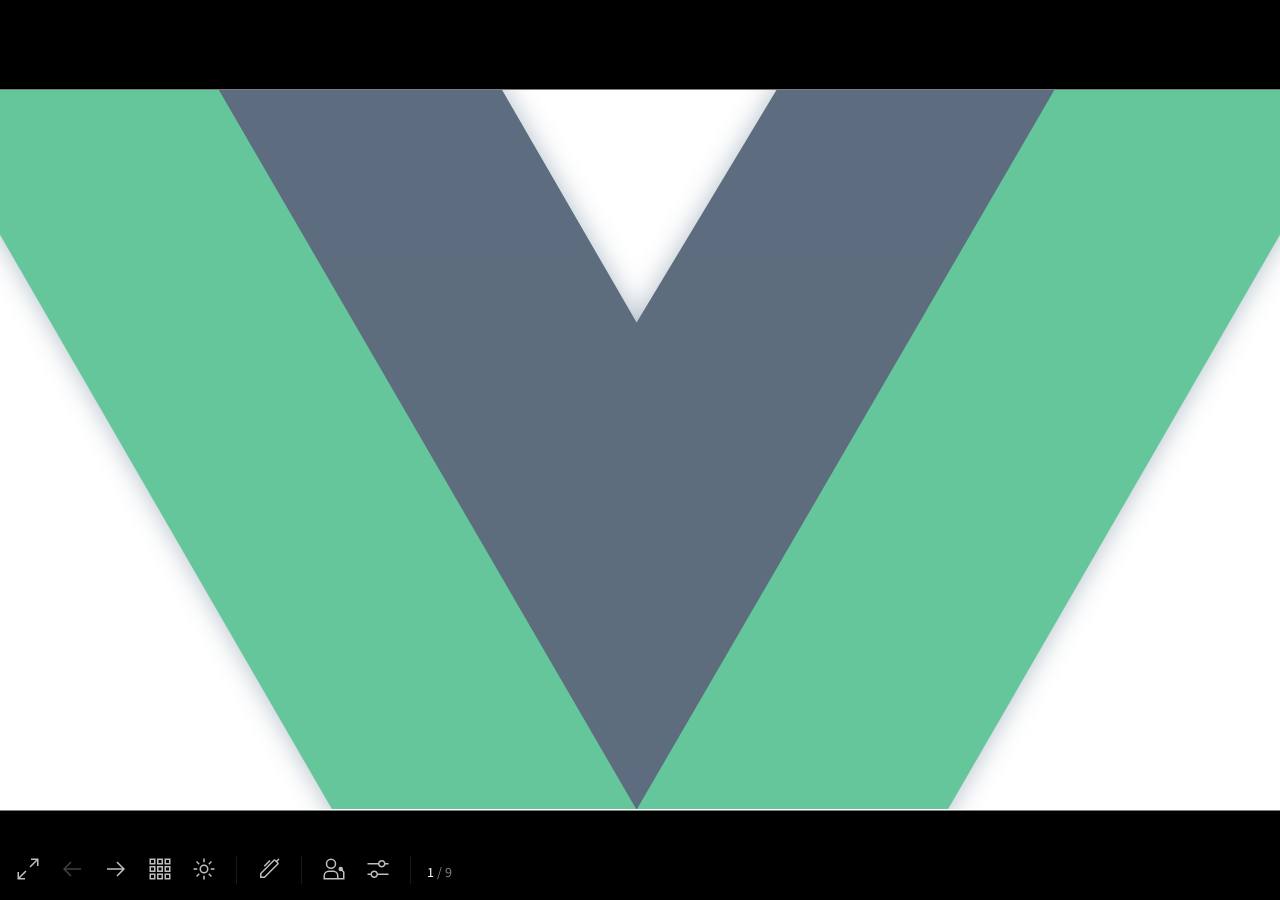
<file: index.html>
<!DOCTYPE html>
<html lang="en">
<head>
  <meta charset="UTF-8">
  <meta name="viewport" content="width=device-width, initial-scale=1.0">
  <meta name="slidev:version" content="0.49.29">
<link rel="icon" href="https://cdn.jsdelivr.net/gh/slidevjs/slidev/assets/favicon.png">
<title>Slidev</title>
<link rel="icon" type="image/png" href="/favicon.png">
  <link rel="preconnect" href="https://fonts.googleapis.com">
  <link rel="preconnect" href="https://fonts.gstatic.com" crossorigin>
  <link
    href="https://fonts.googleapis.com/css2?family=Source+Sans+Pro:ital,wght@0,200;0,400;0,600;1,400;1,600&display=swap"
    rel="stylesheet">
<link rel="stylesheet" href="https://fonts.googleapis.com/css2?family=Source+Sans+Pro:wght@200;400;600&family=IBM+Plex+Serif:wght@200;400;600&family=IBM+Plex+Mono:wght@200;400;600&display=swap" type="text/css">
  <script type="module" crossorigin src="/assets/index-C9tTwuCr.js"></script>
  <link rel="modulepreload" crossorigin href="/assets/modules/vue-hAQxPKLI.js">
  <link rel="modulepreload" crossorigin href="/assets/modules/shiki-iM7f4_U5.js">
  <link rel="stylesheet" crossorigin href="/assets/modules/shiki-BPvBenZD.css">
  <link rel="stylesheet" crossorigin href="/assets/index-BxXjXVzx.css">
</head>
<body>
  <div id="app"></div>
  <div id="mermaid-rendering-container"></div>
  

</body>
</html>
</file>
<file: assets/modules/shiki-BPvBenZD.css>
.resize-observer[data-v-b329ee4c]{position:absolute;top:0;left:0;z-index:-1;width:100%;height:100%;border:none;background-color:transparent;pointer-events:none;display:block;overflow:hidden;opacity:0}.resize-observer[data-v-b329ee4c] object{display:block;position:absolute;top:0;left:0;height:100%;width:100%;overflow:hidden;pointer-events:none;z-index:-1}.v-popper__popper{z-index:10000;top:0;left:0;outline:none}.v-popper__popper.v-popper__popper--hidden{visibility:hidden;opacity:0;transition:opacity .15s,visibility .15s;pointer-events:none}.v-popper__popper.v-popper__popper--shown{visibility:visible;opacity:1;transition:opacity .15s}.v-popper__popper.v-popper__popper--skip-transition,.v-popper__popper.v-popper__popper--skip-transition>.v-popper__wrapper{transition:none!important}.v-popper__backdrop{position:absolute;top:0;left:0;width:100%;height:100%;display:none}.v-popper__inner{position:relative;box-sizing:border-box;overflow-y:auto}.v-popper__inner>div{position:relative;z-index:1;max-width:inherit;max-height:inherit}.v-popper__arrow-container{position:absolute;width:10px;height:10px}.v-popper__popper--arrow-overflow .v-popper__arrow-container,.v-popper__popper--no-positioning .v-popper__arrow-container{display:none}.v-popper__arrow-inner,.v-popper__arrow-outer{border-style:solid;position:absolute;top:0;left:0;width:0;height:0}.v-popper__arrow-inner{visibility:hidden;border-width:7px}.v-popper__arrow-outer{border-width:6px}.v-popper__popper[data-popper-placement^=top] .v-popper__arrow-inner,.v-popper__popper[data-popper-placement^=bottom] .v-popper__arrow-inner{left:-2px}.v-popper__popper[data-popper-placement^=top] .v-popper__arrow-outer,.v-popper__popper[data-popper-placement^=bottom] .v-popper__arrow-outer{left:-1px}.v-popper__popper[data-popper-placement^=top] .v-popper__arrow-inner,.v-popper__popper[data-popper-placement^=top] .v-popper__arrow-outer{border-bottom-width:0;border-left-color:transparent!important;border-right-color:transparent!important;border-bottom-color:transparent!important}.v-popper__popper[data-popper-placement^=top] .v-popper__arrow-inner{top:-2px}.v-popper__popper[data-popper-placement^=bottom] .v-popper__arrow-container{top:0}.v-popper__popper[data-popper-placement^=bottom] .v-popper__arrow-inner,.v-popper__popper[data-popper-placement^=bottom] .v-popper__arrow-outer{border-top-width:0;border-left-color:transparent!important;border-right-color:transparent!important;border-top-color:transparent!important}.v-popper__popper[data-popper-placement^=bottom] .v-popper__arrow-inner{top:-4px}.v-popper__popper[data-popper-placement^=bottom] .v-popper__arrow-outer{top:-6px}.v-popper__popper[data-popper-placement^=left] .v-popper__arrow-inner,.v-popper__popper[data-popper-placement^=right] .v-popper__arrow-inner{top:-2px}.v-popper__popper[data-popper-placement^=left] .v-popper__arrow-outer,.v-popper__popper[data-popper-placement^=right] .v-popper__arrow-outer{top:-1px}.v-popper__popper[data-popper-placement^=right] .v-popper__arrow-inner,.v-popper__popper[data-popper-placement^=right] .v-popper__arrow-outer{border-left-width:0;border-left-color:transparent!important;border-top-color:transparent!important;border-bottom-color:transparent!important}.v-popper__popper[data-popper-placement^=right] .v-popper__arrow-inner{left:-4px}.v-popper__popper[data-popper-placement^=right] .v-popper__arrow-outer{left:-6px}.v-popper__popper[data-popper-placement^=left] .v-popper__arrow-container{right:-10px}.v-popper__popper[data-popper-placement^=left] .v-popper__arrow-inner,.v-popper__popper[data-popper-placement^=left] .v-popper__arrow-outer{border-right-width:0;border-top-color:transparent!important;border-right-color:transparent!important;border-bottom-color:transparent!important}.v-popper__popper[data-popper-placement^=left] .v-popper__arrow-inner{left:-2px}.v-popper--theme-tooltip .v-popper__inner{background:#000c;color:#fff;border-radius:6px;padding:7px 12px 6px}.v-popper--theme-tooltip .v-popper__arrow-outer{border-color:#000c}.v-popper--theme-dropdown .v-popper__inner{background:#fff;color:#000;border-radius:6px;border:1px solid #ddd;box-shadow:0 6px 30px #0000001a}.v-popper--theme-dropdown .v-popper__arrow-inner{visibility:visible;border-color:#fff}.v-popper--theme-dropdown .v-popper__arrow-outer{border-color:#ddd}:root{--twoslash-border-color: #8888;--twoslash-underline-color: currentColor;--twoslash-highlighted-border: #c37d0d50;--twoslash-highlighted-bg: #c37d0d20;--twoslash-popup-bg: #f8f8f8;--twoslash-popup-color: inherit;--twoslash-popup-shadow: rgba(0, 0, 0, .08) 0px 1px 4px;--twoslash-docs-color: #888;--twoslash-docs-font: sans-serif;--twoslash-code-font: inherit;--twoslash-code-font-size: 1em;--twoslash-matched-color: inherit;--twoslash-unmatched-color: #888;--twoslash-cursor-color: #8888;--twoslash-error-color: #d45656;--twoslash-error-bg: #d4565620;--twoslash-warn-color: #c37d0d;--twoslash-warn-bg: #c37d0d20;--twoslash-tag-color: #3772cf;--twoslash-tag-bg: #3772cf20;--twoslash-tag-warn-color: var(--twoslash-warn-color);--twoslash-tag-warn-bg: var(--twoslash-warn-bg);--twoslash-tag-annotate-color: #1ba673;--twoslash-tag-annotate-bg: #1ba67320}@media (prefers-reduced-motion: reduce){.twoslash *{transition:none!important}}.twoslash:hover .twoslash-hover{border-color:var(--twoslash-underline-color)}.twoslash .twoslash-hover{border-bottom:1px dotted transparent;transition-timing-function:ease;transition:border-color .3s;position:relative}.twoslash .twoslash-popup-container{position:absolute;opacity:0;display:inline-flex;flex-direction:column;transform:translateY(1.1em);background:var(--twoslash-popup-bg);color:var(--twoslash-popup-color);border:1px solid var(--twoslash-border-color);transition:opacity .3s;border-radius:4px;pointer-events:none;z-index:10;-webkit-user-select:none;user-select:none;text-align:left;box-shadow:var(--twoslash-popup-shadow)}.twoslash .twoslash-query-presisted .twoslash-popup-container{z-index:9;transform:translateY(1.5em)}.twoslash .twoslash-hover:hover .twoslash-popup-container,.twoslash .twoslash-error-hover:hover .twoslash-popup-container,.twoslash .twoslash-query-presisted .twoslash-popup-container,.twoslash .twoslash-query-line .twoslash-popup-container{opacity:1;pointer-events:auto}.twoslash .twoslash-popup-container:hover{-webkit-user-select:auto;user-select:auto}.twoslash .twoslash-popup-arrow{position:absolute;top:-4px;left:1em;border-top:1px solid var(--twoslash-border-color);border-right:1px solid var(--twoslash-border-color);background:var(--twoslash-popup-bg);transform:rotate(-45deg);width:6px;height:6px;pointer-events:none}.twoslash .twoslash-popup-code,.twoslash .twoslash-popup-error,.twoslash .twoslash-popup-docs{padding:6px 8px!important}.twoslash .twoslash-popup-code{font-family:var(--twoslash-code-font);font-size:var(--twoslash-code-font-size)}.twoslash .twoslash-popup-docs{color:var(--twoslash-docs-color);font-family:var(--twoslash-docs-font);font-size:.8em;border-top:1px solid var(--twoslash-border-color)}.twoslash .twoslash-popup-error{color:var(--twoslash-error-color);background-color:var(--twoslash-error-bg);font-family:var(--twoslash-docs-font);font-size:.8em}.twoslash .twoslash-popup-docs-tags{display:flex;flex-direction:column;font-family:var(--twoslash-docs-font)}.twoslash .twoslash-popup-docs-tags,.twoslash .twoslash-popup-docs-tag-name{margin-right:.5em}.twoslash .twoslash-popup-docs-tag-name{font-family:var(--twoslash-code-font)}.twoslash .twoslash-query-line .twoslash-popup-container{position:relative;margin-bottom:1.4em;transform:translateY(.6em)}.twoslash .twoslash-error-line{position:relative;background-color:var(--twoslash-error-bg);border-left:3px solid var(--twoslash-error-color);color:var(--twoslash-error-color);padding:6px 12px;margin:.2em 0;min-width:100%;width:max-content}.twoslash .twoslash-error-line.twoslash-error-level-warning{background-color:var(--twoslash-warn-bg);border-left:3px solid var(--twoslash-warn-color);color:var(--twoslash-warn-color)}.twoslash .twoslash-error{background:url("data:image/svg+xml,%3Csvg%20xmlns%3D'http%3A%2F%2Fwww.w3.org%2F2000%2Fsvg'%20viewBox%3D'0%200%206%203'%20enable-background%3D'new%200%200%206%203'%20height%3D'3'%20width%3D'6'%3E%3Cg%20fill%3D'%23c94824'%3E%3Cpolygon%20points%3D'5.5%2C0%202.5%2C3%201.1%2C3%204.1%2C0'%2F%3E%3Cpolygon%20points%3D'4%2C0%206%2C2%206%2C0.6%205.4%2C0'%2F%3E%3Cpolygon%20points%3D'0%2C2%201%2C3%202.4%2C3%200%2C0.6'%2F%3E%3C%2Fg%3E%3C%2Fsvg%3E") repeat-x bottom left;padding-bottom:2px}.twoslash .twoslash-error.twoslash-error-level-warning{background:url("data:image/svg+xml,%3Csvg%20xmlns%3D'http%3A%2F%2Fwww.w3.org%2F2000%2Fsvg'%20viewBox%3D'0%200%206%203'%20enable-background%3D'new%200%200%206%203'%20height%3D'3'%20width%3D'6'%3E%3Cg%20fill%3D'%23c37d0d'%3E%3Cpolygon%20points%3D'5.5%2C0%202.5%2C3%201.1%2C3%204.1%2C0'%2F%3E%3Cpolygon%20points%3D'4%2C0%206%2C2%206%2C0.6%205.4%2C0'%2F%3E%3Cpolygon%20points%3D'0%2C2%201%2C3%202.4%2C3%200%2C0.6'%2F%3E%3C%2Fg%3E%3C%2Fsvg%3E") repeat-x bottom left;padding-bottom:2px}.twoslash .twoslash-completion-cursor{position:relative}.twoslash .twoslash-completion-cursor .twoslash-completion-list{-webkit-user-select:none;user-select:none;position:absolute;top:0;left:0;transform:translateY(1.2em);margin:3px 0 0 -1px;display:inline-block;z-index:8;box-shadow:var(--twoslash-popup-shadow);background:var(--twoslash-popup-bg);border:1px solid var(--twoslash-border-color)}.twoslash-completion-list{width:240px;font-size:.8rem;padding:4px;display:flex;flex-direction:column;gap:4px}.twoslash-completion-list:hover{-webkit-user-select:auto;user-select:auto}.twoslash-completion-list:before{background-color:var(--twoslash-cursor-color);width:2px;position:absolute;top:-1.6em;height:1.4em;left:-1px;content:" "}.twoslash-completion-list li{overflow:hidden;display:flex;align-items:center;gap:.25em;line-height:1em}.twoslash-completion-list li span.twoslash-completions-unmatched{color:var(--twoslash-unmatched-color)}.twoslash-completion-list .deprecated{text-decoration:line-through;opacity:.5}.twoslash-completion-list li span.twoslash-completions-matched{color:var(--twoslash-matched-color)}.twoslash-highlighted{background-color:var(--twoslash-highlighted-bg);border:1px solid var(--twoslash-highlighted-border);padding:1px 2px;margin:-1px -3px;border-radius:4px}.twoslash-completion-list .twoslash-completions-icon{color:var(--twoslash-unmatched-color);width:1em;flex:none}.twoslash .twoslash-tag-line{position:relative;background-color:var(--twoslash-tag-bg);border-left:3px solid var(--twoslash-tag-color);color:var(--twoslash-tag-color);padding:6px 10px;margin:.2em 0;display:flex;align-items:center;gap:.3em;min-width:100%;width:max-content}.twoslash .twoslash-tag-line .twoslash-tag-icon{width:1.1em;color:inherit}.twoslash .twoslash-tag-line.twoslash-tag-error-line{background-color:var(--twoslash-error-bg);border-left:3px solid var(--twoslash-error-color);color:var(--twoslash-error-color)}.twoslash .twoslash-tag-line.twoslash-tag-warn-line{background-color:var(--twoslash-tag-warn-bg);border-left:3px solid var(--twoslash-tag-warn-color);color:var(--twoslash-tag-warn-color)}.twoslash .twoslash-tag-line.twoslash-tag-annotate-line{background-color:var(--twoslash-tag-annotate-bg);border-left:3px solid var(--twoslash-tag-annotate-color);color:var(--twoslash-tag-annotate-color)}:root{--twoslash-popup-bg: var(--vp-c-bg, inherit);--twoslash-popup-color: var(--vp-c-text-1);--twoslash-docs-color: var(--vp-c-text-1);--twoslash-docs-font: var(--vp-font-family-base);--twoslash-code-font: var(--vp-font-family-mono);--twoslash-code-size: var(--vp-code-font-size);--twoslash-underline-color: #8888;--twoslash-border-color: var(--vp-c-border);--twoslash-cursor-color: var(--vp-c-brand);--twoslash-matched-color: var(--vp-c-brand);--twoslash-unmatched-color: var(--vp-c-text-2)}.v-popper--theme-twoslash{z-index:calc(var(--vp-z-index-local-nav) - 1)}.v-popper--theme-twoslash .v-popper__inner{background:var(--twoslash-popup-bg);color:var(--twoslash-popup-color);border-color:var(--twoslash-border-color)}.v-popper--theme-twoslash .v-popper__arrow-outer{border-color:var(--twoslash-border-color)}.v-popper--theme-twoslash .v-popper__arrow-inner{border-color:var(--twoslash-popup-bg)}.twoslash-popup-container{transform:translateY(1.5em)}.twoslash-query-presisted .twoslash-popup-container{transform:translateY(1.8em)}.twoslash .v-popper{display:inline-block}.twoslash-completion-list .twoslash-completions-icon{color:var(--twoslash-unmatched-color)!important}.twoslash-floating .twoslash-popup-code{max-width:600px;display:block;width:fit-content;min-width:100%;padding:6px 12px;line-height:var(--vp-code-line-height);font-size:var(--twoslash-code-size);transition:color .5s;white-space:pre-wrap}.twoslash-floating .twoslash-popup-docs,.twoslash-floating .twoslash-popup-error{padding:12px!important;font-family:var(--twoslash-docs-font);font-size:.9em;max-height:500px;max-width:700px;overflow-y:auto;overflow-x:hidden;text-wrap:balance}.twoslash-floating .twoslash-popup-docs p:first-child,.twoslash-floating .twoslash-popup-error p:first-child{margin-top:0}.twoslash-floating .twoslash-popup-docs p:last-child,.twoslash-floating .twoslash-popup-error p:last-child{margin-bottom:0}.twoslash-floating .twoslash-popup-docs{border-top:1px solid var(--twoslash-border-color);color:var(--twoslash-docs-color)}.twoslash-floating .twoslash-popup-error{color:var(--twoslash-error-color)}.twoslash-floating .twoslash-popup-error.twoslash-error-level-warning{color:var(--twoslash-warn-color)}.twoslash-floating .twoslash-popup-docs p,.twoslash-floating .twoslash-popup-error p{margin:6px 0;text-wrap:balance}.twoslash-floating .twoslash-popup-docs pre .twoslash-floating .twoslash-popup-error pre{background-color:var(--vp-code-block-bg);border-radius:8px;padding:12px;margin:6px -2px;overflow-x:auto}.twoslash-floating .twoslash-popup-docs-tags{display:flex;flex-direction:column;padding:8px 12px!important}.twoslash-floating .twoslash-popup-docs-tags .twoslash-popup-docs-tag-name{font-family:var(--twoslash-code-font);color:var(--twoslash-unmatched-color);margin-right:.5em}.twoslash-completion-cursor{height:1.2em;width:2px;margin-bottom:-.2em;background:var(--twoslash-cursor-color);display:inline-block;-webkit-user-select:none;user-select:none}.twoslash-floating.twoslash-completion .v-popper__arrow-container{display:none}.twoslash-floating.twoslash-completion .twoslash-completion-list{padding:6px;font-family:var(--twoslash-code-font);font-size:var(--twoslash-code-size)!important}.twoslash-floating.twoslash-completion .twoslash-completion-list li{padding:3px 0}
</file>
<file: assets/index-BxXjXVzx.css>
*,:before,:after{box-sizing:border-box;border-width:0;border-style:solid;border-color:var(--un-default-border-color, #e5e7eb)}:before,:after{--un-content: ""}html,:host{line-height:1.5;-webkit-text-size-adjust:100%;-moz-tab-size:4;tab-size:4;font-family:ui-sans-serif,system-ui,sans-serif,"Apple Color Emoji","Segoe UI Emoji",Segoe UI Symbol,"Noto Color Emoji";font-feature-settings:normal;font-variation-settings:normal;-webkit-tap-highlight-color:transparent}body{margin:0;line-height:inherit}hr{height:0;color:inherit;border-top-width:1px}abbr:where([title]){text-decoration:underline dotted}h1,h2,h3,h4,h5,h6{font-size:inherit;font-weight:inherit}a{color:inherit;text-decoration:inherit}b,strong{font-weight:bolder}code,kbd,samp,pre{font-family:ui-monospace,SFMono-Regular,Menlo,Monaco,Consolas,Liberation Mono,Courier New,monospace;font-feature-settings:normal;font-variation-settings:normal;font-size:1em}small{font-size:80%}sub,sup{font-size:75%;line-height:0;position:relative;vertical-align:baseline}sub{bottom:-.25em}sup{top:-.5em}table{text-indent:0;border-color:inherit;border-collapse:collapse}button,input,optgroup,select,textarea{font-family:inherit;font-feature-settings:inherit;font-variation-settings:inherit;font-size:100%;font-weight:inherit;line-height:inherit;color:inherit;margin:0;padding:0}button,select{text-transform:none}button,[type=button],[type=reset],[type=submit]{-webkit-appearance:button;background-color:transparent;background-image:none}:-moz-focusring{outline:auto}:-moz-ui-invalid{box-shadow:none}progress{vertical-align:baseline}::-webkit-inner-spin-button,::-webkit-outer-spin-button{height:auto}[type=search]{-webkit-appearance:textfield;outline-offset:-2px}::-webkit-search-decoration{-webkit-appearance:none}::-webkit-file-upload-button{-webkit-appearance:button;font:inherit}summary{display:list-item}blockquote,dl,dd,h1,h2,h3,h4,h5,h6,hr,figure,p,pre{margin:0}fieldset{margin:0;padding:0}legend{padding:0}ol,ul,menu{list-style:none;margin:0;padding:0}dialog{padding:0}textarea{resize:vertical}input::placeholder,textarea::placeholder{opacity:1;color:#9ca3af}button,[role=button]{cursor:pointer}:disabled{cursor:default}img,svg,video,canvas,audio,iframe,embed,object{display:block;vertical-align:middle}img,video{max-width:100%;height:auto}[hidden]{display:none}*,:before,:after{--un-rotate:0;--un-rotate-x:0;--un-rotate-y:0;--un-rotate-z:0;--un-scale-x:1;--un-scale-y:1;--un-scale-z:1;--un-skew-x:0;--un-skew-y:0;--un-translate-x:0;--un-translate-y:0;--un-translate-z:0;--un-pan-x: ;--un-pan-y: ;--un-pinch-zoom: ;--un-scroll-snap-strictness:proximity;--un-ordinal: ;--un-slashed-zero: ;--un-numeric-figure: ;--un-numeric-spacing: ;--un-numeric-fraction: ;--un-border-spacing-x:0;--un-border-spacing-y:0;--un-ring-offset-shadow:0 0 rgb(0 0 0 / 0);--un-ring-shadow:0 0 rgb(0 0 0 / 0);--un-shadow-inset: ;--un-shadow:0 0 rgb(0 0 0 / 0);--un-ring-inset: ;--un-ring-offset-width:0px;--un-ring-offset-color:#fff;--un-ring-width:0px;--un-ring-color:rgb(147 197 253 / .5);--un-blur: ;--un-brightness: ;--un-contrast: ;--un-drop-shadow: ;--un-grayscale: ;--un-hue-rotate: ;--un-invert: ;--un-saturate: ;--un-sepia: ;--un-backdrop-blur: ;--un-backdrop-brightness: ;--un-backdrop-contrast: ;--un-backdrop-grayscale: ;--un-backdrop-hue-rotate: ;--un-backdrop-invert: ;--un-backdrop-opacity: ;--un-backdrop-saturate: ;--un-backdrop-sepia: }::backdrop{--un-rotate:0;--un-rotate-x:0;--un-rotate-y:0;--un-rotate-z:0;--un-scale-x:1;--un-scale-y:1;--un-scale-z:1;--un-skew-x:0;--un-skew-y:0;--un-translate-x:0;--un-translate-y:0;--un-translate-z:0;--un-pan-x: ;--un-pan-y: ;--un-pinch-zoom: ;--un-scroll-snap-strictness:proximity;--un-ordinal: ;--un-slashed-zero: ;--un-numeric-figure: ;--un-numeric-spacing: ;--un-numeric-fraction: ;--un-border-spacing-x:0;--un-border-spacing-y:0;--un-ring-offset-shadow:0 0 rgb(0 0 0 / 0);--un-ring-shadow:0 0 rgb(0 0 0 / 0);--un-shadow-inset: ;--un-shadow:0 0 rgb(0 0 0 / 0);--un-ring-inset: ;--un-ring-offset-width:0px;--un-ring-offset-color:#fff;--un-ring-width:0px;--un-ring-color:rgb(147 197 253 / .5);--un-blur: ;--un-brightness: ;--un-contrast: ;--un-drop-shadow: ;--un-grayscale: ;--un-hue-rotate: ;--un-invert: ;--un-saturate: ;--un-sepia: ;--un-backdrop-blur: ;--un-backdrop-brightness: ;--un-backdrop-contrast: ;--un-backdrop-grayscale: ;--un-backdrop-hue-rotate: ;--un-backdrop-invert: ;--un-backdrop-opacity: ;--un-backdrop-saturate: ;--un-backdrop-sepia: }.prose :where(h1,h2,h3,h4,h5,h6):not(:where(.not-prose,.not-prose *)){color:var(--un-prose-headings);font-weight:600;line-height:1.25}.prose :where(a):not(:where(.not-prose,.not-prose *)){color:var(--un-prose-links);text-decoration:underline;font-weight:500}.prose :where(a code):not(:where(.not-prose,.not-prose *)){color:var(--un-prose-links)}.prose :where(p,ul,ol,pre):not(:where(.not-prose,.not-prose *)){margin:1em 0;line-height:1.75}.prose :where(blockquote):not(:where(.not-prose,.not-prose *)){margin:1em 0;padding-left:1em;font-style:italic;border-left:.25em solid var(--un-prose-borders)}.prose :where(h1):not(:where(.not-prose,.not-prose *)){margin:1rem 0;font-size:2.25em}.prose :where(h2):not(:where(.not-prose,.not-prose *)){margin:1.75em 0 .5em;font-size:1.75em}.prose :where(h3):not(:where(.not-prose,.not-prose *)){margin:1.5em 0 .5em;font-size:1.375em}.prose :where(h4):not(:where(.not-prose,.not-prose *)){margin:1em 0;font-size:1.125em}.prose :where(img,video):not(:where(.not-prose,.not-prose *)){max-width:100%}.prose :where(figure,picture):not(:where(.not-prose,.not-prose *)){margin:1em 0}.prose :where(figcaption):not(:where(.not-prose,.not-prose *)){color:var(--un-prose-captions);font-size:.875em}.prose :where(code):not(:where(.not-prose,.not-prose *)){color:var(--un-prose-code);font-size:.875em;font-weight:600;font-family:IBM Plex Mono,ui-monospace,SFMono-Regular,Menlo,Monaco,Consolas,Liberation Mono,Courier New,monospace}.prose :where(:not(pre)>code):not(:where(.not-prose,.not-prose *)):before,.prose :where(:not(pre)>code):not(:where(.not-prose,.not-prose *)):after{content:"`"}.prose :where(pre):not(:where(.not-prose,.not-prose *)){padding:1.25rem 1.5rem;overflow-x:auto;border-radius:.375rem}.prose :where(pre,code):not(:where(.not-prose,.not-prose *)){white-space:pre;word-spacing:normal;word-break:normal;word-wrap:normal;-moz-tab-size:4;-o-tab-size:4;tab-size:4;-webkit-hyphens:none;-moz-hyphens:none;hyphens:none;background:transparent}.prose :where(pre code):not(:where(.not-prose,.not-prose *)){font-weight:inherit}.prose :where(ol,ul):not(:where(.not-prose,.not-prose *)){padding-left:1.25em}.prose :where(ol):not(:where(.not-prose,.not-prose *)){list-style-type:decimal}.prose :where(ol[type=A]):not(:where(.not-prose,.not-prose *)){list-style-type:upper-alpha}.prose :where(ol[type=a]):not(:where(.not-prose,.not-prose *)){list-style-type:lower-alpha}.prose :where(ol[type=A s]):not(:where(.not-prose,.not-prose *)){list-style-type:upper-alpha}.prose :where(ol[type=a s]):not(:where(.not-prose,.not-prose *)){list-style-type:lower-alpha}.prose :where(ol[type=I]):not(:where(.not-prose,.not-prose *)){list-style-type:upper-roman}.prose :where(ol[type=i]):not(:where(.not-prose,.not-prose *)){list-style-type:lower-roman}.prose :where(ol[type=I s]):not(:where(.not-prose,.not-prose *)){list-style-type:upper-roman}.prose :where(ol[type=i s]):not(:where(.not-prose,.not-prose *)){list-style-type:lower-roman}.prose :where(ol[type="1"]):not(:where(.not-prose,.not-prose *)){list-style-type:decimal}.prose :where(ul):not(:where(.not-prose,.not-prose *)){list-style-type:disc}.prose :where(ol>li):not(:where(.not-prose,.not-prose *))::marker,.prose :where(ul>li):not(:where(.not-prose,.not-prose *))::marker,.prose :where(summary):not(:where(.not-prose,.not-prose *))::marker{color:var(--un-prose-lists)}.prose :where(hr):not(:where(.not-prose,.not-prose *)){margin:2em 0;border:1px solid var(--un-prose-hr)}.prose :where(table):not(:where(.not-prose,.not-prose *)){display:block;margin:1em 0;border-collapse:collapse;overflow-x:auto}.prose :where(tr):not(:where(.not-prose,.not-prose *)):nth-child(2n){background:var(--un-prose-bg-soft)}.prose :where(td,th):not(:where(.not-prose,.not-prose *)){border:1px solid var(--un-prose-borders);padding:.625em 1em}.prose :where(abbr):not(:where(.not-prose,.not-prose *)){cursor:help}.prose :where(kbd):not(:where(.not-prose,.not-prose *)){color:var(--un-prose-code);border:1px solid;padding:.25rem .5rem;font-size:.875em;border-radius:.25rem}.prose :where(details):not(:where(.not-prose,.not-prose *)){margin:1em 0;padding:1.25rem 1.5rem;background:var(--un-prose-bg-soft)}.prose :where(summary):not(:where(.not-prose,.not-prose *)){cursor:pointer;font-weight:600}.prose{color:var(--un-prose-body);max-width:65ch}.container{width:100%}.border-main,.dark .dark\:border-main,.dark [border~="dark:main"],.dark [dark\:border~=main],[border-main=""],[border~=main]{border-color:#9ca3af33}.border-primary,.hover\:border-primary:hover{border-color:var(--slidev-theme-primary)}.bg-active{background-color:#9ca3af1a}.bg-main,[bg-main=""]{--un-bg-opacity:1;background-color:rgb(255 255 255 / var(--un-bg-opacity))}.dark .bg-main,.dark [bg-main=""]{--un-bg-opacity:1;background-color:rgb(18 18 18 / var(--un-bg-opacity))}.bg-primary,[bg-primary=""]{background-color:var(--slidev-theme-primary)}.hover\:bg-active:hover{background-color:#9ca3af1a}.dark .text-main,.dark [text-main=""]{--un-text-opacity:1;color:rgb(221 221 221 / var(--un-text-opacity))}.text-main,[text-main=""]{--un-text-opacity:1;color:rgb(24 24 24 / var(--un-text-opacity))}.text-primary,[text-primary=""]{color:var(--slidev-theme-primary)}@media (min-width: 640px){.container{max-width:640px}}@media (min-width: 768px){.container{max-width:768px}}@media (min-width: 1024px){.container{max-width:1024px}}@media (min-width: 1280px){.container{max-width:1280px}}@media (min-width: 1536px){.container{max-width:1536px}}:root{--slidev-code-background: #f5f5f5;--slidev-code-foreground: #1b1b1b;--slidev-code-font-family: "IBM Plex Mono",ui-monospace,SFMono-Regular,Menlo,Monaco,Consolas,"Liberation Mono","Courier New",monospace;--slidev-code-padding: 8px;--slidev-code-font-size: 12px;--slidev-code-line-height: 18px;--slidev-code-radius: 4px;--slidev-code-margin: 4px 0;--slidev-theme-primary: #3ab9d5;--slidev-transition-duration: .5s;--slidev-slide-container-background: black;--slidev-controls-foreground: white}html.dark{--slidev-code-background: #1b1b1b;--slidev-code-foreground: #eee}html,body,#app,#page-root{padding:0;margin:0;width:100%;height:100vh;height:calc(var(--vh, 1vh) * 100);overflow:hidden;font-family:Source Sans Pro,ui-sans-serif,system-ui,-apple-system,BlinkMacSystemFont,Segoe UI,Roboto,Helvetica Neue,Arial,Noto Sans,sans-serif,"Apple Color Emoji","Segoe UI Emoji",Segoe UI Symbol,"Noto Color Emoji"}html{background:transparent}.slidev-icon-btn{aspect-ratio:1;display:inline-block;-webkit-user-select:none;user-select:none;outline:none;cursor:pointer;border-radius:.25rem;padding:.25rem;vertical-align:middle;opacity:.75;transition-property:color,background-color,border-color,text-decoration-color,fill,stroke,opacity,box-shadow,transform,filter,backdrop-filter;transition-duration:.15s;transition-duration:.2s;transition-timing-function:cubic-bezier(.4,0,.2,1)}@media (min-width: 768px){.slidev-icon-btn{padding:.5rem}}.slidev-icon-btn:hover{--un-bg-opacity:1;background-color:rgb(156 163 175 / var(--un-bg-opacity));--un-bg-opacity:.1;opacity:1}.slidev-icon-btn.shallow{opacity:.3}.slidev-icon-btn.active{opacity:1}.slidev-icon-btn.disabled{opacity:.25;pointer-events:none}.slidev-vclick-target{transition-property:opacity;transition-timing-function:cubic-bezier(.4,0,.2,1);transition-duration:.15s;transition-duration:.1s}.slidev-vclick-hidden{opacity:0!important;pointer-events:none!important;-webkit-user-select:none!important;user-select:none!important}.slidev-vclick-display-none{display:none!important}.slidev-vclick-fade{opacity:.5}.slidev-icon{display:inline-block;vertical-align:sub;line-height:1em}.slidev-page{position:relative;top:0;left:0;right:0;width:100%}.slidev-note-with-clicks .slidev-note-fade{color:#888888ab}.slidev-note-click-mark{-webkit-user-select:none;user-select:none;font-size:.7em;display:inline-flex;align-items:center;border-width:1px;border-color:transparent;border-radius:.25rem;background-color:#a78bfa1a;padding-left:.25rem;padding-right:.25rem;--un-text-opacity:1;color:rgb(167 139 250 / var(--un-text-opacity));font-family:IBM Plex Mono,ui-monospace,SFMono-Regular,Menlo,Monaco,Consolas,Liberation Mono,Courier New,monospace}.slidev-note-click-mark.slidev-note-click-mark-active{border-width:1px;--un-border-opacity:1;border-color:rgb(167 139 250 / var(--un-border-opacity))}.slidev-note-click-mark.slidev-note-click-mark-past{filter:saturate(0);opacity:.5}.slidev-note-click-mark.slidev-note-click-mark-future{opacity:.5}.slidev-note-click-mark:before{content:"";display:inline-block;--un-icon: url("data:image/svg+xml;utf8,%3Csvg viewBox='0 0 32 32' width='1.2em' height='1.2em' xmlns='http://www.w3.org/2000/svg' %3E%3Cpath fill='currentColor' d='M23 28a1 1 0 0 1-.71-.29l-6.13-6.14l-3.33 5a1 1 0 0 1-1 .44a1 1 0 0 1-.81-.7l-6-20A1 1 0 0 1 6.29 5l20 6a1 1 0 0 1 .7.81a1 1 0 0 1-.44 1l-5 3.33l6.14 6.13a1 1 0 0 1 0 1.42l-4 4A1 1 0 0 1 23 28m0-2.41L25.59 23l-7.16-7.15l5.25-3.5L7.49 7.49l4.86 16.19l3.5-5.25Z'/%3E%3C/svg%3E");-webkit-mask:var(--un-icon) no-repeat;mask:var(--un-icon) no-repeat;-webkit-mask-size:100% 100%;mask-size:100% 100%;background-color:currentColor;color:inherit;width:1.2em;height:1.2em;opacity:.8}.slidev-note-click-mark:after{content:attr(data-clicks);display:inline-block;transform:translateY(.1em)}.rough-annotation{transform:scale(calc(1 / var(--slidev-slide-scale)))}#twoslash-container{position:fixed}#twoslash-container .v-popper__wrapper{transform:scale(calc(1 * var(--slidev-slide-scale)));transform-origin:30px top}html.dark:root{color-scheme:dark}html.dark .shiki{color:var(--shiki-dark, inherit);--twoslash-popup-bg: var(--shiki-dark-bg, inherit)}html.dark .shiki span{color:var(--shiki-dark)}html:not(.dark) .shiki{color:var(--shiki-light, inherit);--twoslash-popup-bg: var(--shiki-light-bg, inherit)}html:not(.dark) .shiki span{color:var(--shiki-light)}.twoslash-meta-line.twoslash-popover-line{margin-top:-10px}.slidev-code-wrapper{margin:var(--slidev-code-margin)!important;scroll-padding:var(--slidev-code-padding)}.slidev-code-wrapper:-webkit-scrollbar{width:0px}.slidev-code{font-family:var(--slidev-code-font-family)!important;padding:var(--slidev-code-padding)!important;font-size:var(--slidev-code-font-size)!important;line-height:var(--slidev-code-line-height)!important;border-radius:var(--slidev-code-radius)!important;background:var(--slidev-code-background);overflow:auto}.slidev-code .slidev-code-dishonored{opacity:.3;pointer-events:none}.slidev-code-line-numbers .slidev-code code{counter-reset:step;counter-increment:step calc(var(--start, 1) - 1)}.slidev-code-line-numbers .slidev-code code .line:before{content:counter(step);counter-increment:step;display:inline-block;text-align:right;margin-right:1.5rem;width:1rem;--un-text-opacity:1;color:rgb(156 163 175 / var(--un-text-opacity))}.dark .slidev-code-line-numbers .slidev-code code .line:before{--un-text-opacity:1;color:rgb(75 85 99 / var(--un-text-opacity))}.slidev-layout :not(pre)>code{font-size:.9em;background:var(--slidev-code-background);border-radius:var(--slidev-code-radius);padding:.125rem .375rem;font-weight:300}.slidev-layout :not(pre)>code:before{margin-right:-.08em}.katex,.katex :after,.katex :before{border-color:currentColor}.slidev-katex-wrapper .mord.dishonored{opacity:.3}.slide-left-enter-active,.slide-left-leave-active,.slide-right-enter-active,.slide-right-leave-active,.slide-up-enter-active,.slide-up-leave-active,.slide-down-enter-active,.slide-down-leave-active{transition:all var(--slidev-transition-duration) ease}.slide-left-enter-from,.slide-right-leave-to{transform:translate(100%)}.slide-left-leave-to,.slide-right-enter-from{transform:translate(-100%)}.slide-up-enter-from,.slide-down-leave-to{transform:translateY(100%)}.slide-up-leave-to,.slide-down-enter-from{transform:translateY(-100%)}.fade-enter-active,.fade-leave-active{transition:opacity var(--slidev-transition-duration) ease}.fade-enter-from,.fade-leave-to{opacity:0}.fade-out-leave-active{transition:opacity calc(var(--slidev-transition-duration) * .6) ease-out}.fade-out-enter-active{transition:opacity calc(var(--slidev-transition-duration) * .8) ease-in;transition-delay:calc(var(--slidev-transition-duration) * .6)}.fade-out-enter-from,.fade-out-leave-to{opacity:0}.slidev-layout{height:100%;padding:2.5rem 3.5rem;font-size:1.1rem}.slidev-layout pre,.slidev-layout code{-webkit-user-select:text;user-select:text}.slidev-layout h1{margin-bottom:1rem;margin-left:-.05em;font-size:2.25rem;line-height:2.5rem}.slidev-layout h2{margin-bottom:.75rem;font-size:1.875rem;line-height:2.25rem}.slidev-layout h3{margin-bottom:.5rem;font-size:1.5rem;line-height:2rem;font-weight:700}.slidev-layout p{margin-top:1rem;margin-bottom:1rem;line-height:1.5rem}.slidev-layout ul{list-style:square}.slidev-layout ol{list-style:decimal}.slidev-layout li{margin-left:1.1em;padding-left:.2em;line-height:1.8em}.slidev-layout blockquote{border-left-width:1px;border-color:var(--slidev-theme-primary);border-radius:.25rem;background-color:var(--prism-background);padding:.25rem .5rem;font-size:.875rem;line-height:1.25rem;color:var(--prism-foreground)}.slidev-layout blockquote>*{margin-top:0;margin-bottom:0}.slidev-layout table{width:100%}.slidev-layout tr{border-bottom-width:1px;--un-border-opacity:1;border-color:rgb(156 163 175 / var(--un-border-opacity));--un-border-opacity:.2}.slidev-layout th{text-align:left;font-weight:400}.slidev-layout a{border-bottom-width:1px;border-color:currentColor;border-style:dashed}.slidev-layout a:hover{border-style:solid;color:var(--slidev-theme-primary)}.slidev-layout td,.slidev-layout th{padding:.75rem .5rem}.slidev-layout b,.slidev-layout strong{font-weight:600}.slidev-layout kbd{border-width:1px;border-bottom-width:2px;--un-border-opacity:1;border-color:rgb(156 163 175 / var(--un-border-opacity));--un-border-opacity:.2;border-radius:.25rem;--un-bg-opacity:1;background-color:rgb(156 163 175 / var(--un-bg-opacity));--un-bg-opacity:.05;padding:.125rem .25rem;font-size:.75rem;line-height:1rem;font-family:IBM Plex Mono,ui-monospace,SFMono-Regular,Menlo,Monaco,Consolas,Liberation Mono,Courier New,monospace}:root{--slidev-theme-primary: #41B883}html:not(.dark) #slide-content{@apply text-vblue;}.dark #slide-content{@apply bg-vblue;}.slidev-layout.cover h1,.slidev-layout.intro h1{font-size:3.75rem;line-height:1;line-height:5rem}.slidev-layout.cover h1+p,.slidev-layout.intro h1+p{margin-top:-.5rem;margin-bottom:1rem;font-weight:200;opacity:.5}.slidev-layout.cover p+h2,.slidev-layout.cover ul+h2,.slidev-layout.cover table+h2,.slidev-layout.intro p+h2,.slidev-layout.intro ul+h2,.slidev-layout.intro table+h2{margin-top:2.5rem}.slidev-layout.cover h3,.slidev-layout.intro h3{margin-left:-.05em;padding-top:.5rem;font-size:.875rem;line-height:1.25rem;font-weight:500;letter-spacing:.1em;text-transform:uppercase}.slidev-layout.cover h3:not(.opacity-100),.slidev-layout.intro h3:not(.opacity-100){opacity:.4}.slidev-layout.default{background-image:url("data:image/svg+xml,%3c?xml%20version='1.0'%20encoding='UTF-8'?%3e%3csvg%20width='980px'%20height='551px'%20viewBox='0%200%20980%20551'%20version='1.1'%20xmlns='http://www.w3.org/2000/svg'%20xmlns:xlink='http://www.w3.org/1999/xlink'%3e%3ctitle%3eDefault%3c/title%3e%3cdefs%3e%3cfilter%20x='-2.2%25'%20y='-21.7%25'%20width='104.4%25'%20height='143.4%25'%20filterUnits='objectBoundingBox'%20id='filter-1'%3e%3cfeOffset%20dx='0'%20dy='2'%20in='SourceAlpha'%20result='shadowOffsetOuter1'%3e%3c/feOffset%3e%3cfeGaussianBlur%20stdDeviation='5'%20in='shadowOffsetOuter1'%20result='shadowBlurOuter1'%3e%3c/feGaussianBlur%3e%3cfeColorMatrix%20values='0%200%200%200%200.203921569%200%200%200%200%200.28627451%200%200%200%200%200.368627451%200%200%200%200.75%200'%20type='matrix'%20in='shadowBlurOuter1'%20result='shadowMatrixOuter1'%3e%3c/feColorMatrix%3e%3cfeMerge%3e%3cfeMergeNode%20in='shadowMatrixOuter1'%3e%3c/feMergeNode%3e%3cfeMergeNode%20in='SourceGraphic'%3e%3c/feMergeNode%3e%3c/feMerge%3e%3c/filter%3e%3c/defs%3e%3cg%20id='Default'%20stroke='none'%20stroke-width='1'%20fill='none'%20fill-rule='evenodd'%3e%3cg%20id='Bottom-Lines'%20filter='url(%23filter-1)'%20transform='translate(-50.687746,%20539.157340)'%3e%3crect%20id='Rectangle'%20fill='%2341B883'%20x='14.8835175'%20y='0.49653278'%20width='1032'%20height='99'%3e%3c/rect%3e%3crect%20id='Rectangle'%20fill='%2334495E'%20x='0.133501729'%20y='6.12434689'%20width='1032'%20height='99'%3e%3c/rect%3e%3c/g%3e%3cg%20id='Top-Right-Vues'%20transform='translate(901.360567,%20-22.868745)'%20fill-rule='nonzero'%20stroke='%23FFFFFF'%20stroke-linejoin='round'%20stroke-width='2'%3e%3cg%20id='Group'%20transform='translate(42.659454,%2032.756006)'%3e%3cg%20id='Vue-Logo-rounded'%20transform='translate(27.500000,%2024.000000)%20rotate(21.000000)%20translate(-27.500000,%20-24.000000)%20'%3e%3cg%20id='vue-logo'%20transform='translate(0.995475,%201.000000)'%3e%3cpath%20d='M20.9614545,-1%20L26.5043367,8.62013792%20L32.0474023,-1%20L54.7393536,-1%20L26.5045249,48.0030335%20L-1.73030383,-1%20L20.9614545,-1%20Z'%20id='Path'%20fill='%2341B883'%3e%3c/path%3e%3cpath%20d='M20.9304082,-1%20L26.3957066,8.46673578%20L32.0776444,-1%20L44.0425478,-1%20L26.3791115,29.4952489%20L8.7177346,-1%20L20.9304082,-1%20Z'%20id='Path'%20fill='%2334495E'%3e%3c/path%3e%3c/g%3e%3c/g%3e%3c/g%3e%3cg%20id='Group'%20transform='translate(32.000000,%2010.000000)'%3e%3cg%20id='Vue-Logo-rounded'%20transform='translate(27.500000,%2024.000000)%20rotate(26.000000)%20translate(-27.500000,%20-24.000000)%20'%3e%3cg%20id='vue-logo'%20transform='translate(0.995475,%201.000000)'%3e%3cpath%20d='M20.9614545,-1%20L26.5043367,8.62013792%20L32.0474023,-1%20L54.7393536,-1%20L26.5045249,48.0030335%20L-1.73030383,-1%20L20.9614545,-1%20Z'%20id='Path'%20fill='%2341B883'%3e%3c/path%3e%3cpath%20d='M20.9304082,-1%20L26.3957066,8.46673578%20L32.0776444,-1%20L44.0425478,-1%20L26.3791115,29.4952489%20L8.7177346,-1%20L20.9304082,-1%20Z'%20id='Path'%20fill='%2334495E'%3e%3c/path%3e%3c/g%3e%3c/g%3e%3c/g%3e%3cg%20id='Group'%20transform='translate(8.000000,%2011.000000)'%3e%3cg%20id='Vue-Logo-rounded'%20transform='translate(27.000000,%2024.000000)%20rotate(-22.000000)%20translate(-27.000000,%20-24.000000)%20'%3e%3cg%20id='vue-logo'%20transform='translate(0.977376,%201.000000)'%3e%3cpath%20d='M20.5961269,-1%20L26.02244,8.59222651%20L31.4489326,-1%20L53.7598823,-1%20L26.0226244,48.0309449%20L-1.71463348,-1%20L20.5961269,-1%20Z'%20id='Path'%20fill='%2341B883'%3e%3c/path%3e%3cpath%20d='M20.5656375,-1%20L25.9161674,8.43956769%20L31.4787874,-1%20L43.2575434,-1%20L25.8994901,29.5229801%20L8.54346062,-1%20L20.5656375,-1%20Z'%20id='Path'%20fill='%2334495E'%3e%3c/path%3e%3c/g%3e%3c/g%3e%3c/g%3e%3c/g%3e%3c/g%3e%3c/svg%3e");background-repeat:no-repeat;background-size:cover;background-position:center center}.slidev-layout ul{list-style-type:disc}.slidev-layout ul ::marker{@apply text-vgreen;}:root{--twoslash-popup-bg: var(--slidev-code-background);--twoslash-popup-color: var(--slidev-code-foreground);--twoslash-docs-color: inherit;--twoslash-docs-font: inherit;--twoslash-code-font: "IBM Plex Mono",ui-monospace,SFMono-Regular,Menlo,Monaco,Consolas,"Liberation Mono","Courier New",monospace;--twoslash-underline-color: #8888;--twoslash-border-color: #8888;--twoslash-cursor-color: var(--slidev-theme-primary);--twoslash-matched-color: var(--slidev-theme-primary)}.twoslash-popup-container{font-size:13px}.twoslash-popup-container .twoslash-popup-code{font-size:.85em}.twoslash-floating .twoslash-popup-docs-tags .twoslash-popup-docs-tag-name{color:inherit;opacity:.5}.shiki-magic-move-container{position:relative;white-space:pre}.shiki-magic-move-line-number{opacity:.3;-webkit-user-select:none;user-select:none}.shiki-magic-move-item{display:inline-block;transition:color var(--smm-duration, .5s) var(--smm-easing, "ease")}.shiki-magic-move-move,.shiki-magic-move-enter-active,.shiki-magic-move-leave-active{transition:all var(--smm-duration, .5s) var(--smm-easing, "ease")}.shiki-magic-move-container-resize,.shiki-magic-move-container-restyle{transition:all var(--smm-duration, .5s) var(--smm-easing, "ease");transition-delay:calc(var(--smm-duration, .5s) * var(--smm-delay-container, 1))}.shiki-magic-move-move{transition-delay:calc(calc(var(--smm-duration, .5s) * var(--smm-delay-move, 1)) + var(--smm-stagger, 0));z-index:1}.shiki-magic-move-enter-active{transition-delay:calc(calc(var(--smm-duration, .5s) * var(--smm-delay-enter, 1)) + var(--smm-stagger, 0));z-index:1}.shiki-magic-move-leave-active{transition-delay:calc(calc(var(--smm-duration, .5s) * var(--smm-delay-leave, 1)) + var(--smm-stagger, 0))}.shiki-magic-move-enter-from,.shiki-magic-move-leave-to{opacity:0}br.shiki-magic-move-leave-active{display:none}.i-svg-spinners-90-ring-with-bg{--un-icon:url("data:image/svg+xml;utf8,%3Csvg viewBox='0 0 24 24' width='1em' height='1em' xmlns='http://www.w3.org/2000/svg' %3E%3Cpath fill='currentColor' d='M12,1A11,11,0,1,0,23,12,11,11,0,0,0,12,1Zm0,19a8,8,0,1,1,8-8A8,8,0,0,1,12,20Z' opacity='.25'/%3E%3Cpath fill='currentColor' d='M10.14,1.16a11,11,0,0,0-9,8.92A1.59,1.59,0,0,0,2.46,12,1.52,1.52,0,0,0,4.11,10.7a8,8,0,0,1,6.66-6.61A1.42,1.42,0,0,0,12,2.69h0A1.57,1.57,0,0,0,10.14,1.16Z'%3E%3CanimateTransform attributeName='transform' dur='0.75s' repeatCount='indefinite' type='rotate' values='0 12 12;360 12 12'/%3E%3C/path%3E%3C/svg%3E");-webkit-mask:var(--un-icon) no-repeat;mask:var(--un-icon) no-repeat;-webkit-mask-size:100% 100%;mask-size:100% 100%;background-color:currentColor;color:inherit;width:1em;height:1em}.sr-only{position:absolute;width:1px;height:1px;padding:0;margin:-1px;overflow:hidden;clip:rect(0,0,0,0);white-space:nowrap;border-width:0}.pointer-events-none,[pointer-events-none=""]{pointer-events:none}.absolute,[absolute=""]{position:absolute}.fixed,[fixed=""]{position:fixed}.relative,[relative=""]{position:relative}.inset-0,[inset-0=""]{top:0;right:0;bottom:0;left:0}.-top-15px{top:-15px}.-top-20{top:-5rem}.bottom-0{bottom:0}.bottom-10{bottom:2.5rem}.bottom-4{bottom:1rem}.left-0{left:0}.left-1{left:.25rem}.left-1\/2{left:50%}.left-110\%{left:110%}.right-0{right:0}.right-1{right:.25rem}.right-4{right:1rem}.right-5,[right-5=""]{right:1.25rem}.top-0{top:0}.top-1\/2,.top-50\%{top:50%}.top-4{top:1rem}.top-5{top:1.25rem}.-z-1{z-index:-1}.z-1,[z-1=""]{z-index:1}.z-10,[z-10=""]{z-index:10}.z-100{z-index:100}.z-2{z-index:2}.z-20{z-index:20}.grid{display:grid}.col-span-2{grid-column:span 2/span 2}.grid-cols-\[1fr_max-content\]{grid-template-columns:1fr max-content}.grid-cols-\[1fr\,2fr\]{grid-template-columns:1fr,2fr}.grid-cols-\[2fr\,1fr\]{grid-template-columns:2fr,1fr}.grid-cols-\[35px_1fr\]{grid-template-columns:35px 1fr}.grid-rows-\[1fr_max-content\]{grid-template-rows:1fr max-content}.grid-rows-\[1fr_min-content\]{grid-template-rows:1fr min-content}.grid-rows-\[60px\,1fr\]{grid-template-rows:60px,1fr}.grid-rows-\[auto_max-content\]{grid-template-rows:auto max-content}.grid-cols-2{grid-template-columns:repeat(2,minmax(0,1fr))}.m-1{margin:.25rem}.m-auto{margin:auto}.children\:my-auto>*,.my-auto{margin-top:auto;margin-bottom:auto}.mx-auto{margin-left:auto;margin-right:auto}.my-2{margin-top:.5rem;margin-bottom:.5rem}.my1{margin-top:.25rem;margin-bottom:.25rem}.my4{margin-top:1rem;margin-bottom:1rem}.my5{margin-top:1.25rem;margin-bottom:1.25rem}.-ml-2{margin-left:-.5rem}.-mt-0\.5{margin-top:-.125rem}.mb-10{margin-bottom:2.5rem}.mb-4{margin-bottom:1rem}.mb2{margin-bottom:.5rem}.ml--4{margin-left:-1rem}.mr--3,[mr--3=""]{margin-right:-.75rem}.mr--8{margin-right:-2rem}.mr-1,.mr1{margin-right:.25rem}.mr-2{margin-right:.5rem}.ms{margin-inline-start:1rem}.mt-0\.5{margin-top:.125rem}.mt-1,.mt1{margin-top:.25rem}.mt-2{margin-top:.5rem}.mt-3{margin-top:.75rem}.inline{display:inline}.block{display:block}.inline-block{display:inline-block}.aspect-ratio-initial{aspect-ratio:initial}.h-\[40px\],.h-40px{height:40px}.h-\[calc\(var\(--vh\,1vh\)\*100\)\]{height:calc(var(--vh,1vh) * 100)}.h-0\.7{height:.175rem}.h-22px{height:22px}.h-3px{height:3px}.h-40{height:10rem}.h-5,.h5,[h5=""]{height:1.25rem}.h-6{height:1.5rem}.h-8{height:2rem}.h-9,[h-9=""]{height:2.25rem}.h-full,[h-full=""]{height:100%}.h-max{height:max-content}.h-screen{height:100vh}.h1,[h1=""]{height:.25rem}.max-h-full{max-height:100%}.max-w-150{max-width:37.5rem}.max-w-250,[max-w-250=""]{max-width:62.5rem}.max-w-90,[max-w-90=""]{max-width:22.5rem}.max-w-full{max-width:100%}.max-w-xs{max-width:20rem}.min-h-50{min-height:12.5rem}.min-w-16{min-width:4rem}.min-w-40{min-width:10rem}.min-w-90,[min-w-90=""]{min-width:22.5rem}.w-\[40px\]{width:40px}.w-0{width:0}.w-13{width:3.25rem}.w-1px{width:1px}.w-200{width:50rem}.w-22px{width:22px}.w-250,[w-250=""]{width:62.5rem}.w-5{width:1.25rem}.w-6{width:1.5rem}.w-60{width:15rem}.w-7{width:1.75rem}.w-8{width:2rem}.w-9,[w-9=""]{width:2.25rem}.w-90,[w-90=""]{width:22.5rem}.w-full,[w-full=""]{width:100%}.w-screen{width:100vw}.w1,[w1=""]{width:.25rem}.flex,[flex=""],[flex~="~"]{display:flex}.flex-1{flex:1 1 0%}.flex-auto,[flex-auto=""]{flex:1 1 auto}.flex-none{flex:none}.flex-col,[flex-col=""]{flex-direction:column}.flex-wrap{flex-wrap:wrap}.flex-wrap-reverse{flex-wrap:wrap-reverse}.table,[table=""]{display:table}.table-cell,[table-cell=""]{display:table-cell}.table-row,[table-row=""]{display:table-row}.border-collapse,[border-collapse=""]{border-collapse:collapse}.origin-bottom{transform-origin:bottom}.translate-y--50\%{--un-translate-y:-50%;transform:translate(var(--un-translate-x)) translateY(var(--un-translate-y)) translateZ(var(--un-translate-z)) rotate(var(--un-rotate)) rotateX(var(--un-rotate-x)) rotateY(var(--un-rotate-y)) rotate(var(--un-rotate-z)) skew(var(--un-skew-x)) skewY(var(--un-skew-y)) scaleX(var(--un-scale-x)) scaleY(var(--un-scale-y)) scaleZ(var(--un-scale-z))}.translate-y-8{--un-translate-y:2rem;transform:translate(var(--un-translate-x)) translateY(var(--un-translate-y)) translateZ(var(--un-translate-z)) rotate(var(--un-rotate)) rotateX(var(--un-rotate-x)) rotateY(var(--un-rotate-y)) rotate(var(--un-rotate-z)) skew(var(--un-skew-x)) skewY(var(--un-skew-y)) scaleX(var(--un-scale-x)) scaleY(var(--un-scale-y)) scaleZ(var(--un-scale-z))}.-rotate-45{--un-rotate-x:0;--un-rotate-y:0;--un-rotate-z:0;--un-rotate:-45deg;transform:translate(var(--un-translate-x)) translateY(var(--un-translate-y)) translateZ(var(--un-translate-z)) rotate(var(--un-rotate)) rotateX(var(--un-rotate-x)) rotateY(var(--un-rotate-y)) rotate(var(--un-rotate-z)) skew(var(--un-skew-x)) skewY(var(--un-skew-y)) scaleX(var(--un-scale-x)) scaleY(var(--un-scale-y)) scaleZ(var(--un-scale-z))}.scale-100{--un-scale-x:1;--un-scale-y:1;transform:translate(var(--un-translate-x)) translateY(var(--un-translate-y)) translateZ(var(--un-translate-z)) rotate(var(--un-rotate)) rotateX(var(--un-rotate-x)) rotateY(var(--un-rotate-y)) rotate(var(--un-rotate-z)) skew(var(--un-skew-x)) skewY(var(--un-skew-y)) scaleX(var(--un-scale-x)) scaleY(var(--un-scale-y)) scaleZ(var(--un-scale-z))}.scale-102{--un-scale-x:1.02;--un-scale-y:1.02;transform:translate(var(--un-translate-x)) translateY(var(--un-translate-y)) translateZ(var(--un-translate-z)) rotate(var(--un-rotate)) rotateX(var(--un-rotate-x)) rotateY(var(--un-rotate-y)) rotate(var(--un-rotate-z)) skew(var(--un-skew-x)) skewY(var(--un-skew-y)) scaleX(var(--un-scale-x)) scaleY(var(--un-scale-y)) scaleZ(var(--un-scale-z))}.scale-85{--un-scale-x:.85;--un-scale-y:.85;transform:translate(var(--un-translate-x)) translateY(var(--un-translate-y)) translateZ(var(--un-translate-z)) rotate(var(--un-rotate)) rotateX(var(--un-rotate-x)) rotateY(var(--un-rotate-y)) rotate(var(--un-rotate-z)) skew(var(--un-skew-x)) skewY(var(--un-skew-y)) scaleX(var(--un-scale-x)) scaleY(var(--un-scale-y)) scaleZ(var(--un-scale-z))}.transform{transform:translate(var(--un-translate-x)) translateY(var(--un-translate-y)) translateZ(var(--un-translate-z)) rotate(var(--un-rotate)) rotateX(var(--un-rotate-x)) rotateY(var(--un-rotate-y)) rotate(var(--un-rotate-z)) skew(var(--un-skew-x)) skewY(var(--un-skew-y)) scaleX(var(--un-scale-x)) scaleY(var(--un-scale-y)) scaleZ(var(--un-scale-z))}@keyframes fade-in{0%{opacity:0}to{opacity:1}}.animate-fade-in{animation:fade-in 1s linear 1}.animate-duration-100{animation-duration:.1s}.cursor-default{cursor:default}.cursor-pointer,[cursor-pointer=""]{cursor:pointer}.touch-none{touch-action:none}.important\:\[\&_\*\]\:select-none *{-webkit-user-select:none!important;user-select:none!important}.select-none,[select-none=""]{-webkit-user-select:none;user-select:none}[select-none~="default:"]:default{-webkit-user-select:none;user-select:none}.resize{resize:both}.resize-none{resize:none}.place-content-center{place-content:center}.items-end{align-items:flex-end}.items-center,[items-center=""]{align-items:center}.justify-center,[justify-center=""]{justify-content:center}.justify-items-start{justify-items:start}.gap-0\.2{gap:.05rem}.gap-0\.5{gap:.125rem}.gap-1{gap:.25rem}.gap-2,[gap-2=""]{gap:.5rem}.gap-4{gap:1rem}.gap-5{gap:1.25rem}.gap-x-5{column-gap:1.25rem}.gap-x-8{column-gap:2rem}.gap-y-3{row-gap:.75rem}.gap-y-4{row-gap:1rem}.of-auto,.overflow-auto{overflow:auto}.of-hidden,.overflow-hidden,[of-hidden=""],[overflow-hidden=""]{overflow:hidden}.of-x-visible{overflow-x:visible}.of-y-auto,.overflow-y-auto{overflow-y:auto}.whitespace-nowrap,.ws-nowrap{white-space:nowrap}.b,.border,.dark .dark\:border,.dark [dark\:border~="~"],[b=""],[border=""],[border~="~"]{border-width:1px}.border-2,[b~="2"]{border-width:2px}[b~="100%"]{border-width:100%}[b~="16"]{border-width:16px}[b~="50%"]{border-width:50%}[b~="64"]{border-width:64px}[border~="0"]{border-width:0px}[b~=x]{border-left-width:1px;border-right-width:1px}[b~=y],[border~=y]{border-top-width:1px;border-bottom-width:1px}.border-b,[b~=b]{border-bottom-width:1px}.border-b-4{border-bottom-width:4px}.border-l{border-left-width:1px}.border-r{border-right-width:1px}.border-r-2{border-right-width:2px}.border-t,[border~=t]{border-top-width:1px}.border-t-4{border-top-width:4px}.b-dark{--un-border-opacity:1;border-color:rgb(34 34 34 / var(--un-border-opacity))}.border-gray,.dark .dark\:b-gray-400,[border-gray=""]{--un-border-opacity:1;border-color:rgb(156 163 175 / var(--un-border-opacity))}.border-gray-300\/50{border-color:#d1d5db80}.border-transparent,[border~=transparent]{border-color:transparent}.border-white{--un-border-opacity:1;border-color:rgb(255 255 255 / var(--un-border-opacity))}.dark .dark\:border-gray-500,.dark [dark\:border-gray-500=""]{--un-border-opacity:1;border-color:rgb(107 114 128 / var(--un-border-opacity))}[b-dark~="1"]{--un-border-opacity:1;border-color:rgb(60 60 60 / var(--un-border-opacity))}.dark [b~="dark:b-gray-400"]{--un-border-opacity:1;--un-border-bottom-opacity:var(--un-border-opacity);border-bottom-color:rgb(156 163 175 / var(--un-border-bottom-opacity))}[b~=b-dark]{--un-border-opacity:1;--un-border-bottom-opacity:var(--un-border-opacity);border-bottom-color:rgb(34 34 34 / var(--un-border-bottom-opacity))}.rounded,[border~=rounded],[rounded=""]{border-radius:.25rem}.rounded-1\/2{border-radius:50%}.rounded-full,[rounded-full=""]{border-radius:9999px}.rounded-md{border-radius:.375rem}.rounded-l{border-top-left-radius:.25rem;border-bottom-left-radius:.25rem}.rounded-r{border-top-right-radius:.25rem;border-bottom-right-radius:.25rem}.rounded-lb{border-bottom-left-radius:.25rem}.rounded-tl{border-top-left-radius:.25rem}.\!border-none{border-style:none!important}.b-dashed{border-style:dashed}[b~=b-dashed]{border-bottom-style:dashed}.bg-current{background-color:currentColor}.bg-gray,[bg-gray=""]{--un-bg-opacity:1;background-color:rgb(156 163 175 / var(--un-bg-opacity))}.bg-gray\:10,.bg-gray\/10{background-color:#9ca3af1a}.bg-gray\:5{background-color:#9ca3af0d}.bg-gray\/20{background-color:#9ca3af33}.bg-transparent,[bg-transparent~=","],[bg-transparent~="{"],[bg-transparent~="&&"],[bg-transparent~="text.value"]{background-color:transparent}.bg-white{--un-bg-opacity:1;background-color:rgb(255 255 255 / var(--un-bg-opacity))}.dark .dark\:bg-gray-800,.dark [dark\:bg-gray-800=""]{--un-bg-opacity:1;background-color:rgb(31 41 55 / var(--un-bg-opacity))}[bg-transparent~="!valid.value"]{background-color:transparent!important}[bg~=black]{--un-bg-opacity:1;background-color:rgb(0 0 0 / var(--un-bg-opacity))}.hover\:bg-gray-400:hover{--un-bg-opacity:1;background-color:rgb(156 163 175 / var(--un-bg-opacity))}.hover\:bg-gray\/20:hover{background-color:#9ca3af33}[bg-transparent~="placeholder:"]::placeholder{background-color:transparent}.\!bg-opacity-75,.bg-opacity-75\!{--un-bg-opacity:.75 !important}.bg-opacity-10{--un-bg-opacity:.1}.bg-opacity-30,[bg-opacity-30=""]{--un-bg-opacity:.3}[bg~=opacity-80]{--un-bg-opacity:.8}.hover\:bg-opacity-10:hover{--un-bg-opacity:.1}.hover\:bg-opacity-20:hover{--un-bg-opacity:.2}[stroke-width~="1"]{stroke-width:1px}[stroke-width~="2"]{stroke-width:2px}[stroke-width~="3"]{stroke-width:3px}.dark .dark\:stroke-black{--un-stroke-opacity:1;stroke:rgb(0 0 0 / var(--un-stroke-opacity))}.stroke-white{--un-stroke-opacity:1;stroke:rgb(255 255 255 / var(--un-stroke-opacity))}.\!p-4{padding:1rem!important}.p-1{padding:.25rem}.p-16{padding:4rem}.p-2,.p2,[p2=""]{padding:.5rem}.p3{padding:.75rem}.p4{padding:1rem}.px,.px-4,.px4,[p~=x-4],[px=""]{padding-left:1rem;padding-right:1rem}.px-2,.px2{padding-left:.5rem;padding-right:.5rem}.px-5{padding-left:1.25rem;padding-right:1.25rem}.px-6{padding-left:1.5rem;padding-right:1.5rem}.px-7{padding-left:1.75rem;padding-right:1.75rem}.px1{padding-left:.25rem;padding-right:.25rem}.px3,[px3=""]{padding-left:.75rem;padding-right:.75rem}.py-1,.py1{padding-top:.25rem;padding-bottom:.25rem}.py-10{padding-top:2.5rem;padding-bottom:2.5rem}.py-12{padding-top:3rem;padding-bottom:3rem}.py-2,.py2,[p~=y-2],[py-2=""],[py2=""]{padding-top:.5rem;padding-bottom:.5rem}.py-20{padding-top:5rem;padding-bottom:5rem}.py-3,.py3{padding-top:.75rem;padding-bottom:.75rem}.py-4{padding-top:1rem;padding-bottom:1rem}.py0\.5{padding-top:.125rem;padding-bottom:.125rem}.py1\.5{padding-top:.375rem;padding-bottom:.375rem}.pb2{padding-bottom:.5rem}.pl-0{padding-left:0}.pl-2{padding-left:.5rem}.pl-4,[pl-4=""]{padding-left:1rem}.pl1,[p~=l-1],[pl1=""]{padding-left:.25rem}.pr-3,[pr-3=""]{padding-right:.75rem}.pr-4,[pr-4=""]{padding-right:1rem}.pr-6{padding-right:1.5rem}.pt-\.5,[p~="t-0.5"]{padding-top:.125rem}.pt-15\%{padding-top:15%}.pt-2{padding-top:.5rem}.pt5{padding-top:1.25rem}[p~=r-2]{padding-right:.5rem}.text-center{text-align:center}.text-right,[text-right=""]{text-align:right}.text-nowrap{text-wrap:nowrap}.vertical-middle,[vertical-middle=""]{vertical-align:middle}.\!text-5xl{font-size:3rem!important;line-height:1!important}.text-2xl{font-size:1.5rem;line-height:2rem}.text-3em{font-size:3em}.text-3xl{font-size:1.875rem;line-height:2.25rem}.text-9xl,[text-9xl=""]{font-size:8rem;line-height:1}.text-base{font-size:1rem;line-height:1.5rem}.text-lg,[text-lg=""]{font-size:1.125rem;line-height:1.75rem}.text-sm,[text-sm=""],[text~=sm]{font-size:.875rem;line-height:1.25rem}.text-xl{font-size:1.25rem;line-height:1.75rem}.text-xs,[text-xs=""]{font-size:.75rem;line-height:1rem}[text-sm~="default:"]:default{font-size:.875rem;line-height:1.25rem}.\!text-current{color:currentColor!important}.dark .dark\:text-red-500{--un-text-opacity:1;color:rgb(239 68 68 / var(--un-text-opacity))}.text-\$slidev-controls-foreground{color:var(--slidev-controls-foreground)}.text-black{--un-text-opacity:1;color:rgb(0 0 0 / var(--un-text-opacity))}.text-blue{--un-text-opacity:1;color:rgb(96 165 250 / var(--un-text-opacity))}.text-cyan{--un-text-opacity:1;color:rgb(34 211 238 / var(--un-text-opacity))}.text-gray,.text-gray-400{--un-text-opacity:1;color:rgb(156 163 175 / var(--un-text-opacity))}.text-gray-500{--un-text-opacity:1;color:rgb(107 114 128 / var(--un-text-opacity))}.text-green{--un-text-opacity:1;color:rgb(74 222 128 / var(--un-text-opacity))}.text-green-500{--un-text-opacity:1;color:rgb(34 197 94 / var(--un-text-opacity))}.text-indigo{--un-text-opacity:1;color:rgb(129 140 248 / var(--un-text-opacity))}.text-lime{--un-text-opacity:1;color:rgb(163 230 53 / var(--un-text-opacity))}.text-orange{--un-text-opacity:1;color:rgb(251 146 60 / var(--un-text-opacity))}.text-pink{--un-text-opacity:1;color:rgb(244 114 182 / var(--un-text-opacity))}.text-purple{--un-text-opacity:1;color:rgb(192 132 252 / var(--un-text-opacity))}.text-red,.text-red-400{--un-text-opacity:1;color:rgb(248 113 113 / var(--un-text-opacity))}.text-red-700{--un-text-opacity:1;color:rgb(185 28 28 / var(--un-text-opacity))}.text-teal{--un-text-opacity:1;color:rgb(45 212 191 / var(--un-text-opacity))}.text-white{--un-text-opacity:1;color:rgb(255 255 255 / var(--un-text-opacity))}.text-yellow{--un-text-opacity:1;color:rgb(250 204 21 / var(--un-text-opacity))}.important-text-op-50,.text-opacity-50\!{--un-text-opacity:.5 !important}.font-bold{font-weight:700}.font-light{font-weight:300}.leading-2{line-height:.5rem}.tracking-widest{letter-spacing:.1em}.font-mono,[font-mono=""]{font-family:IBM Plex Mono,ui-monospace,SFMono-Regular,Menlo,Monaco,Consolas,Liberation Mono,Courier New,monospace}.uppercase{text-transform:uppercase}.italic{font-style:italic}.tabular-nums{--un-numeric-spacing:tabular-nums;font-variant-numeric:var(--un-ordinal) var(--un-slashed-zero) var(--un-numeric-figure) var(--un-numeric-spacing) var(--un-numeric-fraction)}.line-through{text-decoration-line:line-through}.underline{text-decoration-line:underline}.tab{-moz-tab-size:4;-o-tab-size:4;tab-size:4}[tab~="1032"]{-moz-tab-size:1032;-o-tab-size:1032;tab-size:1032}[tab~="2"]{-moz-tab-size:2;-o-tab-size:2;tab-size:2}[tab~="default:"]:default{-moz-tab-size:4;-o-tab-size:4;tab-size:4}.\!opacity-0,.important\:op0{opacity:0!important}.\!opacity-100{opacity:1!important}.op-60{opacity:.6}.op0,.opacity-0,[op0=""]{opacity:0}.op100,[op100=""],.group:hover .group-hover\:op100{opacity:1}.op15{opacity:.15}.op20{opacity:.2}.op25,.opacity-25,[op25=""]{opacity:.25}.op30{opacity:.3}.op35{opacity:.35}.op40,.opacity-40{opacity:.4}.op50,.opacity-50,[op50=""]{opacity:.5}.op80,.opacity-80,.group:hover .group-hover\:op80{opacity:.8}.opacity-10{opacity:.1}.hover\:op100:hover,.hover\:opacity-100:hover{opacity:1}.hover\:opacity-90:hover{opacity:.9}[hover~=op100]:hover{opacity:1}.light .light\:shadow-gray-300\/50{--un-shadow-color:rgb(209 213 219 / .5) }.shadow,[shadow~="~"]{--un-shadow:var(--un-shadow-inset) 0 1px 3px 0 var(--un-shadow-color, rgb(0 0 0 / .1)),var(--un-shadow-inset) 0 1px 2px -1px var(--un-shadow-color, rgb(0 0 0 / .1));box-shadow:var(--un-ring-offset-shadow),var(--un-ring-shadow),var(--un-shadow)}.shadow-lg{--un-shadow:var(--un-shadow-inset) 0 10px 15px -3px var(--un-shadow-color, rgb(0 0 0 / .1)),var(--un-shadow-inset) 0 4px 6px -4px var(--un-shadow-color, rgb(0 0 0 / .1));box-shadow:var(--un-ring-offset-shadow),var(--un-ring-shadow),var(--un-shadow)}.shadow-light-300\/50{--un-shadow-color:rgb(248 249 250 / .5) }.shadow-xl{--un-shadow:var(--un-shadow-inset) 0 20px 25px -5px var(--un-shadow-color, rgb(0 0 0 / .1)),var(--un-shadow-inset) 0 8px 10px -6px var(--un-shadow-color, rgb(0 0 0 / .1));box-shadow:var(--un-ring-offset-shadow),var(--un-ring-shadow),var(--un-shadow)}.outline-none,[outline-none=""]{outline:2px solid transparent;outline-offset:2px}.\!backdrop-blur-0px{--un-backdrop-blur:blur(0px) !important;-webkit-backdrop-filter:var(--un-backdrop-blur) var(--un-backdrop-brightness) var(--un-backdrop-contrast) var(--un-backdrop-grayscale) var(--un-backdrop-hue-rotate) var(--un-backdrop-invert) var(--un-backdrop-opacity) var(--un-backdrop-saturate) var(--un-backdrop-sepia)!important;backdrop-filter:var(--un-backdrop-blur) var(--un-backdrop-brightness) var(--un-backdrop-contrast) var(--un-backdrop-grayscale) var(--un-backdrop-hue-rotate) var(--un-backdrop-invert) var(--un-backdrop-opacity) var(--un-backdrop-saturate) var(--un-backdrop-sepia)!important}.backdrop-blur,.backdrop-blur-8{--un-backdrop-blur:blur(8px);-webkit-backdrop-filter:var(--un-backdrop-blur) var(--un-backdrop-brightness) var(--un-backdrop-contrast) var(--un-backdrop-grayscale) var(--un-backdrop-hue-rotate) var(--un-backdrop-invert) var(--un-backdrop-opacity) var(--un-backdrop-saturate) var(--un-backdrop-sepia);backdrop-filter:var(--un-backdrop-blur) var(--un-backdrop-brightness) var(--un-backdrop-contrast) var(--un-backdrop-grayscale) var(--un-backdrop-hue-rotate) var(--un-backdrop-invert) var(--un-backdrop-opacity) var(--un-backdrop-saturate) var(--un-backdrop-sepia)}.backdrop-blur-5px{--un-backdrop-blur:blur(5px);-webkit-backdrop-filter:var(--un-backdrop-blur) var(--un-backdrop-brightness) var(--un-backdrop-contrast) var(--un-backdrop-grayscale) var(--un-backdrop-hue-rotate) var(--un-backdrop-invert) var(--un-backdrop-opacity) var(--un-backdrop-saturate) var(--un-backdrop-sepia);backdrop-filter:var(--un-backdrop-blur) var(--un-backdrop-brightness) var(--un-backdrop-contrast) var(--un-backdrop-grayscale) var(--un-backdrop-hue-rotate) var(--un-backdrop-invert) var(--un-backdrop-opacity) var(--un-backdrop-saturate) var(--un-backdrop-sepia)}.transition{transition-property:color,background-color,border-color,text-decoration-color,fill,stroke,opacity,box-shadow,transform,filter,backdrop-filter;transition-timing-function:cubic-bezier(.4,0,.2,1);transition-duration:.15s}.transition-all{transition-property:all;transition-timing-function:cubic-bezier(.4,0,.2,1);transition-duration:.15s}.transition-opacity{transition-property:opacity;transition-timing-function:cubic-bezier(.4,0,.2,1);transition-duration:.15s}.duration-150{transition-duration:.15s}.duration-200{transition-duration:.2s}.duration-300{transition-duration:.3s}.duration-400{transition-duration:.4s}.duration-500{transition-duration:.5s}.ease-in{transition-timing-function:cubic-bezier(.4,0,1,1)}.ease-out{transition-timing-function:cubic-bezier(0,0,.2,1)}.view-transition-name{view-transition-name:name}@media (max-width: 767.9px){.lt-md\:hidden{display:none}.lt-md\:flex-col{flex-direction:column}}@media (min-width: 1024px){.lg\:m-2{margin:.5rem}.lg\:gap-1{gap:.25rem}.lg\:p-2{padding:.5rem}.lg\:p-4{padding:1rem}}
</file>
